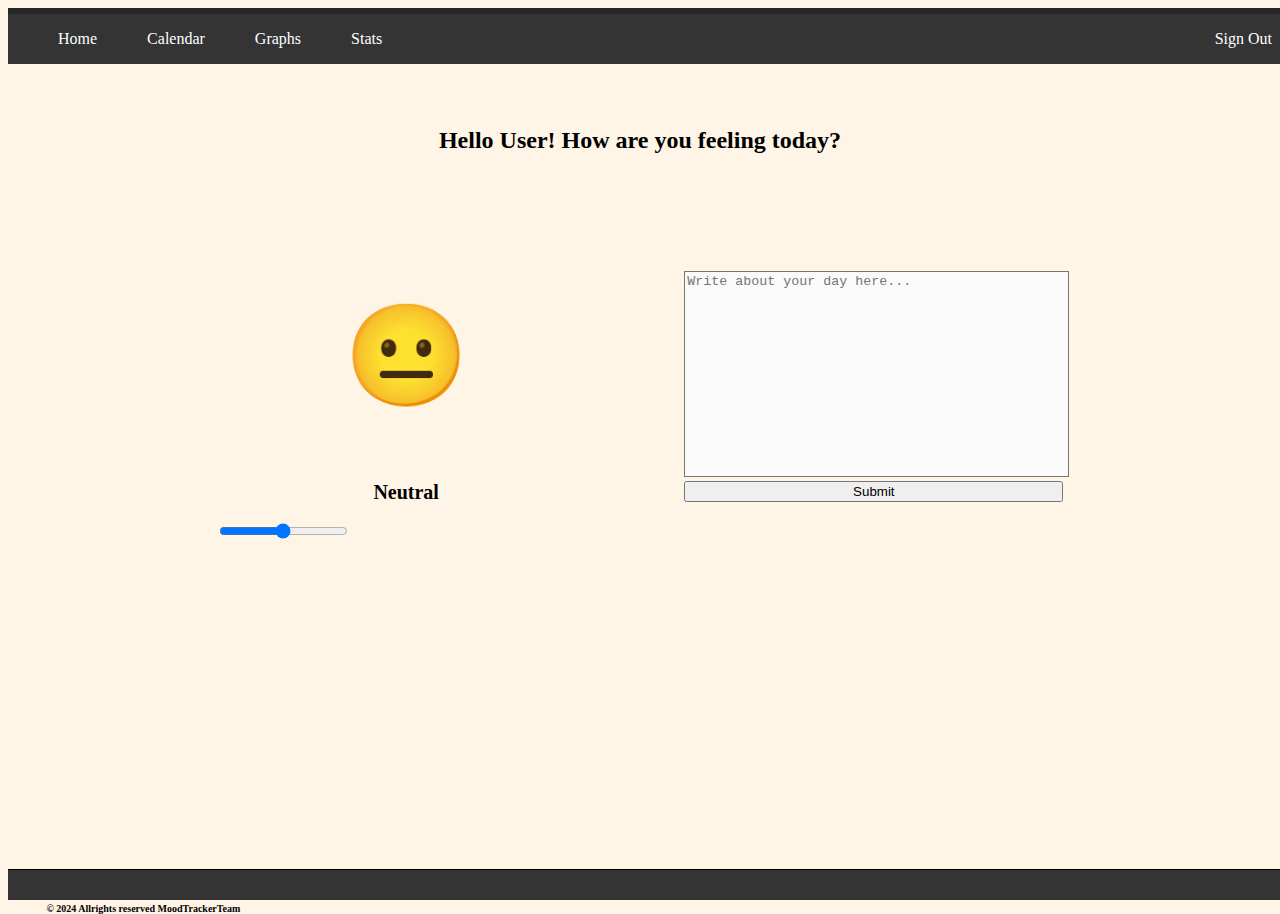
<file: index.html>
<!DOCTYPE html>
<html lang="en">
<head>
    <meta charset="UTF-8">
    <meta name="viewport" content="width=device-width, initial-scale=1.0">
    <title>Mood Calandar</title>
    <link href="https://cdn.jsdelivr.net/npm/bootstrap@5.0.2/dist/css/bootstrap.min.css" rel="stylesheet" integrity="sha384-EVSTQN3/azprG1Anm3QDgpJLIm9Nao0Yz1ztcQTwFspd3yD65VohhpuuCOmLASjC" crossorigin="anonymous">

    <link href="DiaryEntry.css" rel="stylesheet" />
    <link
      rel="stylesheet"
      href="https://cdnjs.cloudflare.com/ajax/libs/font-awesome/6.0.0/css/all.min.css"
    />
</head>
<div class="header">
    <a id="home" class="headerText" href="index.html"> Home</a>
    <a id="calendar" class="headerText" href="CalendarPage.html"> Calendar</a>
    <a id="graphs" class="headerText" href="Graph.html"> Graphs</a>
    <a id="stats" class="headerText" href="Stats.html"> Stats</a>
    <a id="login" class="headerLogin" href="LogInPage.html"> Sign Out</a>
</div>
<body>
    <div id="welcomeBox">
        <h2 id="welcomeMessage">Hello User! How are you feeling today?</h2>
    </div>
    <div id="mainPageContent">
        <div id="moodSliderContainer">
            <h1 id="moodSliderEmoji" for="customRange3" class="form-label">😐</h1>
            <h2 id="moodSliderMood">Neutral</h2>
            <input type="range" class="form-range" value="3" min="0" max="6" step="1" id="customRange3">
        </div>
        <div id="diaryEntryContainer">
            <textarea id="diaryEntryTextArea" placeholder="Write about your day here..."></textarea>
            <button type="button" id="diaryEntrySubmitButton" class="btn btn-primary btn-lg btn-block">Submit</button>

        </div>
    </div>
    
</body>
<footer class="footerContainer">
    <h6>© 2024 Allrights reserved MoodTrackerTeam</h6>
</footer>

<script
src="https://code.jquery.com/jquery-3.2.1.slim.min.js"
integrity="sha384-KJ3o2DKtIkvYIK3UENzmM7KCkRr/rE9/Qpg6aAZGJwFDMVNA/GpGFF93hXpG5KkN"
crossorigin="anonymous"
></script>
<script
src="https://cdn.jsdelivr.net/npm/popper.js@1.12.9/dist/umd/popper.min.js"
integrity="sha384-ApNbgh9B+Y1QKtv3Rn7W3mgPxhU9K/ScQsAP7hUibX39j7fakFPskvXusvfa0b4Q"
crossorigin="anonymous"
></script>
<script
src="https://cdn.jsdelivr.net/npm/bootstrap@4.0.0/dist/js/bootstrap.min.js"
integrity="sha384-JZR6Spejh4U02d8jOt6vLEHfe/JQGiRRSQQxSfFWpi1MquVdAyjUar5+76PVCmYl"
crossorigin="anonymous"
></script>
<script src="homepage.js"></script>
</html>
</file>
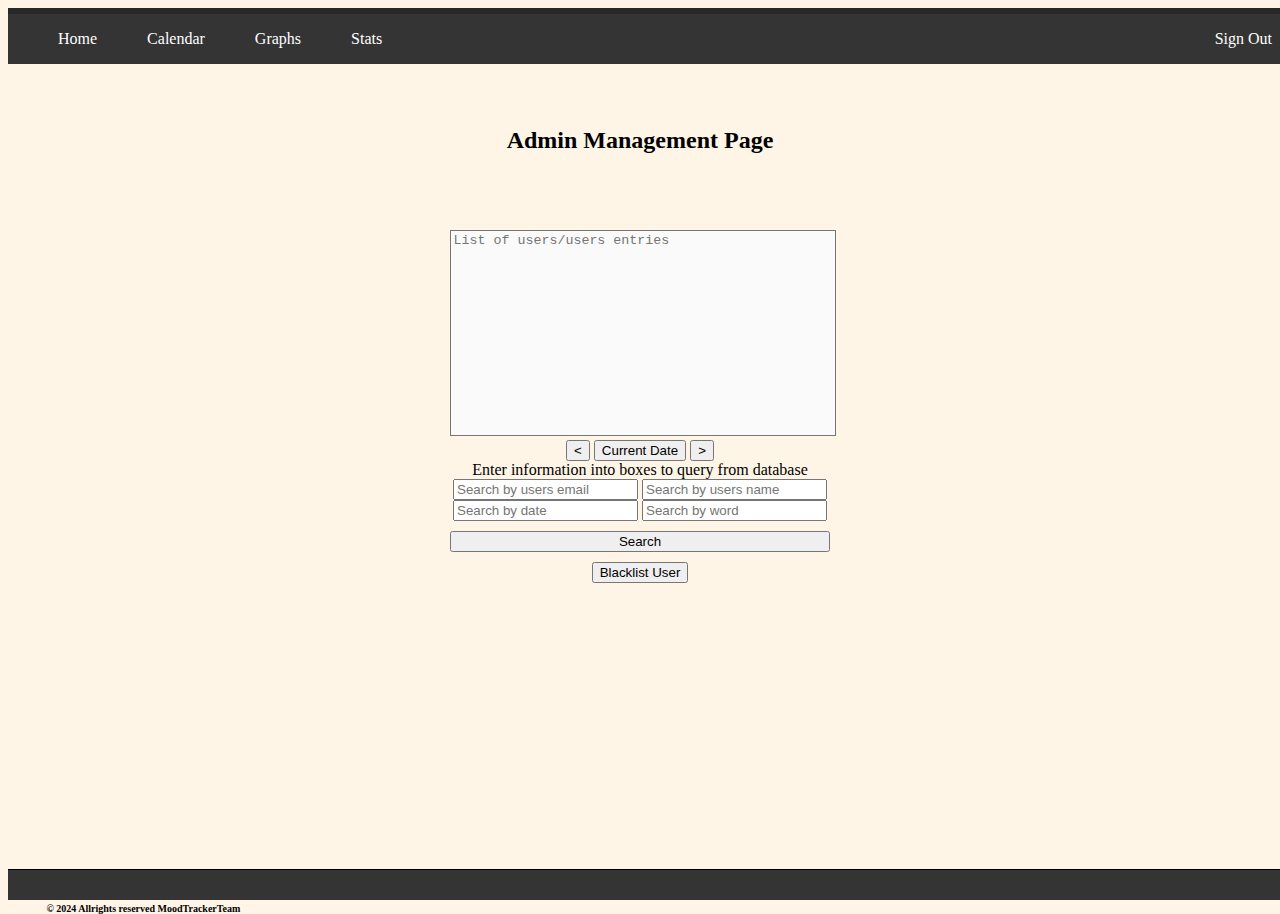
<file: adminManagement.html>
<!DOCTYPE html>
<html lang="en">
<head>
    <meta charset="UTF-8">
    <meta name="viewport" content="width=device-width, initial-scale=1.0">
    <title>Mood Calandar</title>
    <link href="https://cdn.jsdelivr.net/npm/bootstrap@5.0.2/dist/css/bootstrap.min.css" rel="stylesheet" integrity="sha384-EVSTQN3/azprG1Anm3QDgpJLIm9Nao0Yz1ztcQTwFspd3yD65VohhpuuCOmLASjC" crossorigin="anonymous">

    <link href="adminPage.css" rel="stylesheet" />
    <link
      rel="stylesheet"
      href="https://cdnjs.cloudflare.com/ajax/libs/font-awesome/6.0.0/css/all.min.css"
    />
</head>
<div class="header">
    <a id="home" class="headerText" href="index.html"> Home</a>
    <a id="calendar" class="headerText" href="CalendarPage.html"> Calendar</a>
    <a id="graphs" class="headerText" href="Graph.html"> Graphs</a>
    <a id="stats" class="headerText" href="Stats.html"> Stats</a>
    <a id="login" class="headerLogin" href="LogInPage.html"> Sign Out</a>
</div>
<body>
    <div id="managementTitleContainer">
        <h2 id="adminPageTitle">Admin Management Page</h2>
    </div>
    <div id="mainPageContent">
        <div id="userSearchPage">
            <textarea id="diaryEntryTextArea" placeholder="List of users/users entries"></textarea>
            <div id="changeWeekButtons">
                <input class="btn btn-primary" type="button" value="<">
                <input class="btn btn-primary" type="button" value="Current Date">
                <input class="btn btn-primary" type="button" value=">">
              
              </div>
            <label>Enter information into boxes to query from database</label>
            <div></div>
            <input type="text" placeholder="Search by users email">
            <input type="text" placeholder="Search by users name">
            <input type="text" placeholder="Search by date">
            <input type="text" placeholder="Search by word">
            <br>
            <div id="userSearchButtonContainer">
            <button type="button" id="userSearchButton" class="btn btn-primary btn-lg btn-block">Search</button>
            </div>
            <div id="banUserContainer">
                <input class="btn btn-primary" type="button" value="Blacklist User">
              </div>
        </div>
    </div>
    
</body>
<footer class="footerContainer">
    <h6>© 2024 Allrights reserved MoodTrackerTeam</h6>
</footer>

<script
src="https://code.jquery.com/jquery-3.2.1.slim.min.js"
integrity="sha384-KJ3o2DKtIkvYIK3UENzmM7KCkRr/rE9/Qpg6aAZGJwFDMVNA/GpGFF93hXpG5KkN"
crossorigin="anonymous"
></script>
<script
src="https://cdn.jsdelivr.net/npm/popper.js@1.12.9/dist/umd/popper.min.js"
integrity="sha384-ApNbgh9B+Y1QKtv3Rn7W3mgPxhU9K/ScQsAP7hUibX39j7fakFPskvXusvfa0b4Q"
crossorigin="anonymous"
></script>
<script
src="https://cdn.jsdelivr.net/npm/bootstrap@4.0.0/dist/js/bootstrap.min.js"
integrity="sha384-JZR6Spejh4U02d8jOt6vLEHfe/JQGiRRSQQxSfFWpi1MquVdAyjUar5+76PVCmYl"
crossorigin="anonymous"
></script>
</html>
</file>
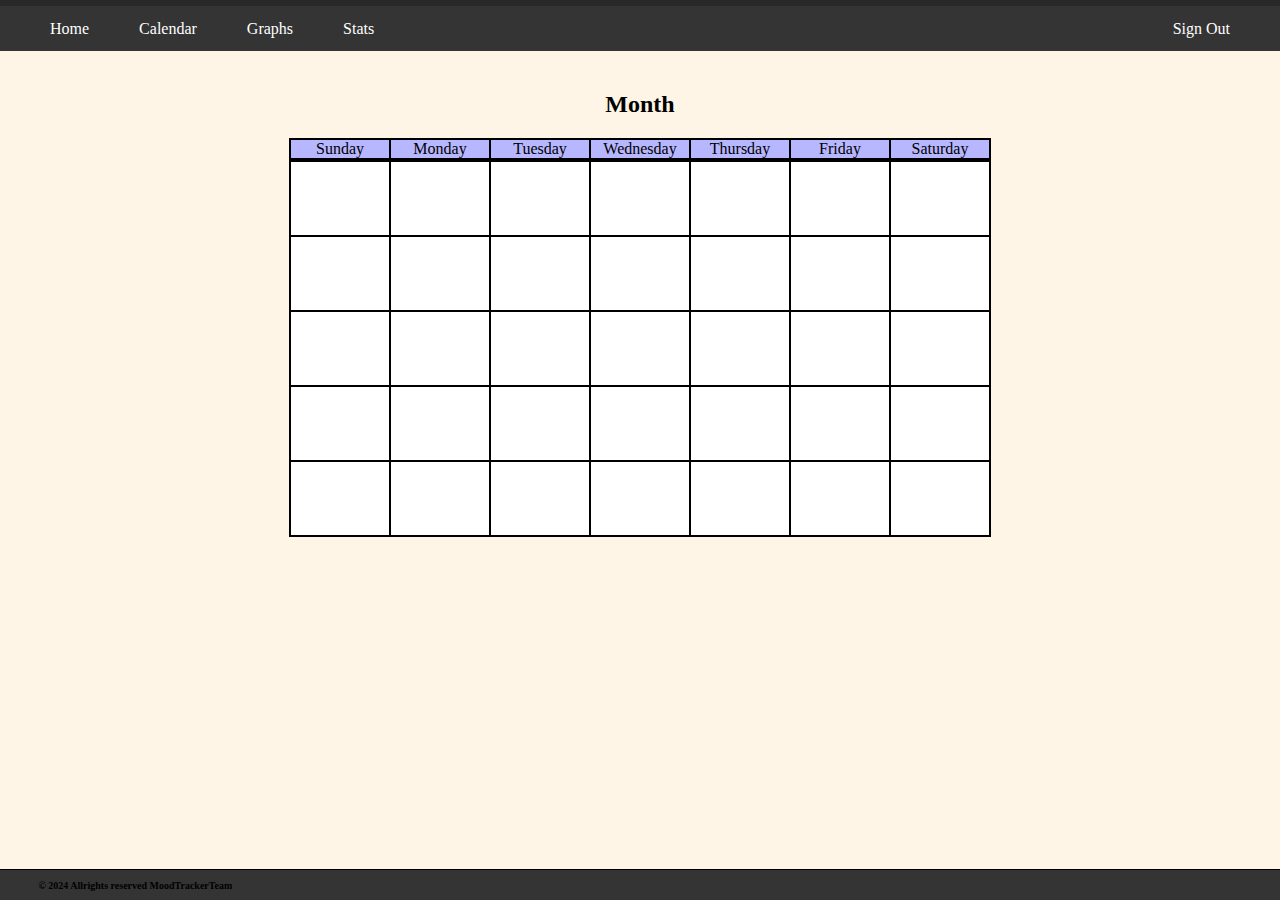
<file: CalendarPage.html>
<!DOCTYPE html>
<html lang="en">
<head>
    <meta charset="UTF-8">
    <meta name="viewport" content="width=device-width, initial-scale=1.0">
    <title>Calender Page</title>
    <link rel="stylesheet" href="CalendarStyle.css"/>
</head>
<body>
    <div class="header">
        <a id="home" class="headerText" href="index.html"> Home</a>
        <a id="calendar" class="headerText" href="CalendarPage.html"> Calendar</a>
        <a id="graphs" class="headerText" href="Graph.html"> Graphs</a>
        <a id="stats" class="headerText" href="Stats.html"> Stats</a>
        <a id="login" class="headerLogin" href="LogInPage.html"> Sign Out</a>
    </div>
    <div class="CalendarContainer">
        <h2 id="month">Month</h2>

        <div class="CaldendarTitleGrid">
            <div class="grid-cell2" id="cell-2-1">Sunday</div>
            <div class="grid-cell2" id="cell-2-2">Monday</div>
            <div class="grid-cell2" id="cell-2-3">Tuesday</div>
            <div class="grid-cell2" id="cell-2-4">Wednesday</div>
            <div class="grid-cell2" id="cell-2-5">Thursday</div>
            <div class="grid-cell2" id="cell-2-6">Friday</div>
            <div class="grid-cell2" id="cell-2-7">Saturday</div>
        </div>

        <div class="CalendarGrid">
            <div class="grid-cell" id="cell-2-1"></div>
            <div class="grid-cell" id="cell-2-2"></div>
            <div class="grid-cell" id="cell-2-3"></div>
            <div class="grid-cell" id="cell-2-4"></div>
            <div class="grid-cell" id="cell-2-5"></div>
            <div class="grid-cell" id="cell-2-6"></div>
            <div class="grid-cell" id="cell-2-7"></div>

            <div class="grid-cell" id="cell-3-1"></div>
            <div class="grid-cell" id="cell-3-2"></div>
            <div class="grid-cell" id="cell-3-3"></div>
            <div class="grid-cell" id="cell-3-4"></div>
            <div class="grid-cell" id="cell-3-5"></div>
            <div class="grid-cell" id="cell-3-6"></div>
            <div class="grid-cell" id="cell-3-7"></div>

            <div class="grid-cell" id="cell-4-1"></div>
            <div class="grid-cell" id="cell-4-2"></div>
            <div class="grid-cell" id="cell-4-3"></div>
            <div class="grid-cell" id="cell-4-4"></div>
            <div class="grid-cell" id="cell-4-5"></div>
            <div class="grid-cell" id="cell-4-6"></div>
            <div class="grid-cell" id="cell-4-7"></div>

            <div class="grid-cell" id="cell-5-1"></div>
            <div class="grid-cell" id="cell-5-2"></div>
            <div class="grid-cell" id="cell-5-3"></div>
            <div class="grid-cell" id="cell-5-4"></div>
            <div class="grid-cell" id="cell-5-5"></div>
            <div class="grid-cell" id="cell-5-6"></div>
            <div class="grid-cell" id="cell-5-7"></div>

            <div class="grid-cell" id="cell-6-1"></div>
            <div class="grid-cell" id="cell-6-2"></div>
            <div class="grid-cell" id="cell-6-3"></div>
            <div class="grid-cell" id="cell-6-4"></div>
            <div class="grid-cell" id="cell-6-5"></div>
            <div class="grid-cell" id="cell-6-6"></div>
            <div class="grid-cell" id="cell-6-7"></div>
        </div>
    </div>
    <footer class="footerContainer">
        <h6>© 2024 Allrights reserved MoodTrackerTeam</h6>
    </footer>
</body>

</html>
</file>
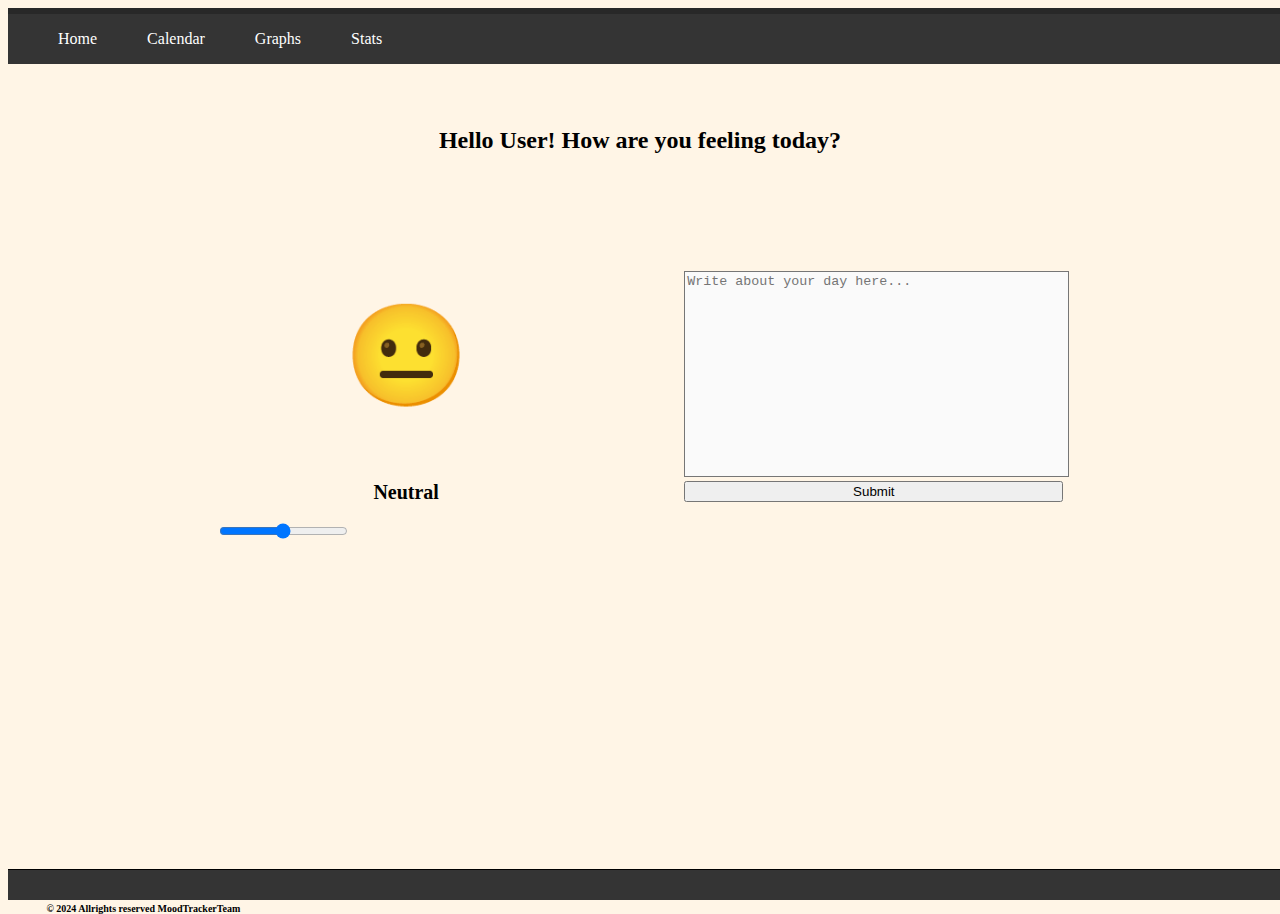
<file: DiaryEntry.html>
<!DOCTYPE html>
<html lang="en">
<head>
    <meta charset="UTF-8">
    <meta name="viewport" content="width=device-width, initial-scale=1.0">
    <title>Mood Calandar</title>
    <link href="https://cdn.jsdelivr.net/npm/bootstrap@5.0.2/dist/css/bootstrap.min.css" rel="stylesheet" integrity="sha384-EVSTQN3/azprG1Anm3QDgpJLIm9Nao0Yz1ztcQTwFspd3yD65VohhpuuCOmLASjC" crossorigin="anonymous">

    <link href="DiaryEntry.css" rel="stylesheet" />
    <link
      rel="stylesheet"
      href="https://cdnjs.cloudflare.com/ajax/libs/font-awesome/6.0.0/css/all.min.css"
    />
</head>
<div class="header">
    <a id="home" class="headerText" href="DiaryEntry.html"> Home</a>
    <a id="calendar" class="headerText" href="CalendarPage.html"> Calendar</a>
    <a id="graphs" class="headerText" href="Graph.html"> Graphs</a>
    <a id="stats" class="headerText" href="Stats.html"> Stats</a>
</div>
<body>
    <div id="welcomeBox">
        <h2 id="welcomeMessage">Hello User! How are you feeling today?</h2>
    </div>
    <div id="mainPageContent">
        <div id="moodSliderContainer">
            <h1 id="moodSliderEmoji" for="customRange3" class="form-label">😐</h1>
            <h2 id="moodSliderMood">Neutral</h2>
            <input type="range" class="form-range" value="3" min="0" max="6" step="1" id="customRange3">
        </div>
        <div id="diaryEntryContainer">
            <textarea id="diaryEntryTextArea" placeholder="Write about your day here..."></textarea>
            <button type="button" id="diaryEntrySubmitButton" class="btn btn-primary btn-lg btn-block">Submit</button>

        </div>
    </div>
    
</body>
<footer class="footerContainer">
    <h6>© 2024 Allrights reserved MoodTrackerTeam</h6>
</footer>

<script
src="https://code.jquery.com/jquery-3.2.1.slim.min.js"
integrity="sha384-KJ3o2DKtIkvYIK3UENzmM7KCkRr/rE9/Qpg6aAZGJwFDMVNA/GpGFF93hXpG5KkN"
crossorigin="anonymous"
></script>
<script
src="https://cdn.jsdelivr.net/npm/popper.js@1.12.9/dist/umd/popper.min.js"
integrity="sha384-ApNbgh9B+Y1QKtv3Rn7W3mgPxhU9K/ScQsAP7hUibX39j7fakFPskvXusvfa0b4Q"
crossorigin="anonymous"
></script>
<script
src="https://cdn.jsdelivr.net/npm/bootstrap@4.0.0/dist/js/bootstrap.min.js"
integrity="sha384-JZR6Spejh4U02d8jOt6vLEHfe/JQGiRRSQQxSfFWpi1MquVdAyjUar5+76PVCmYl"
crossorigin="anonymous"
></script>
<script src="homepage.js"></script>
</html>
</file>
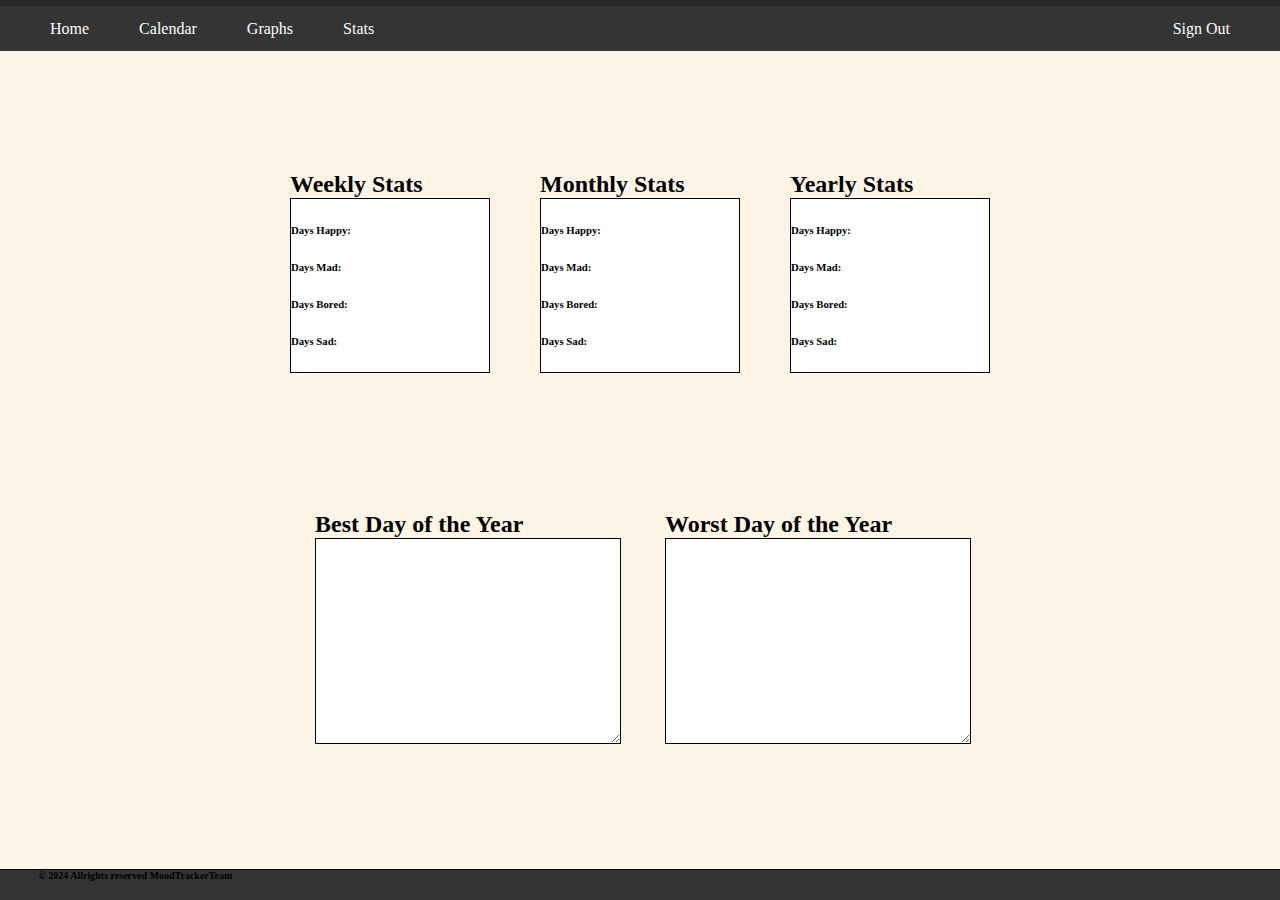
<file: Stats.html>
<!DOCTYPE html>
<html lang="en">
<head>
    <meta charset="UTF-8">
    <meta name="viewport" content="width=device-width, initial-scale=1.0">
    <link rel="stylesheet" href="StatsStyle.css"/>
    <title>Stats</title>
</head>
<body>
    <div class="header">
        <a id="home" class="headerText" href="index.html"> Home</a>
        <a id="calendar" class="headerText" href="CalendarPage.html"> Calendar</a>
        <a id="graphs" class="headerText" href="Graph.html"> Graphs</a>
        <a id="stats" class="headerText" href="Stats.html"> Stats</a>
        <a id="login" class="headerLogin" href="LogInPage.html"> Sign Out</a>
    </div>
    <div class ="gridContainer">
        <div class="weeklyStats">
            <h2>Weekly Stats</h2>
            <form id="weekly">
                <h6>Days Happy:</h6>
                <h6>Days Mad:</h6>
                <h6>Days Bored:</h6>
                <h6>Days Sad:</h6>
            </form>
        </div>
        <div class="monthlyStats">
            <h2>Monthly Stats</h2>
            <form id="monthly">
                <h6>Days Happy:</h6>
                <h6>Days Mad:</h6>
                <h6>Days Bored:</h6>
                <h6>Days Sad:</h6>
            </form>
        </div>
        <div class="yearlyStats">
            <h2>Yearly Stats</h2>
            <form id="yearly">
                <h6>Days Happy:</h6>
                <h6>Days Mad:</h6>
                <h6>Days Bored:</h6>
                <h6>Days Sad:</h6>
            </form>
        </div>
    </div>
    <div class ="gridContainer2">
        <div class="bestDay">
            <h2>Best Day of the Year</h2>
            <textarea id ="bestDay">
            
            </textarea>
        </div>
        <div class="worstDay">
            <h2>Worst Day of the Year</h2>
            <textarea id ="worstDay">

            </textarea>
        </div>
    </div>
    <footer class="footerContainer">
        <h6>© 2024 Allrights reserved MoodTrackerTeam</h6>
    </footer>
</body>
</html>
</file>
<file: DiaryEntry.css>
body {
    padding: auto;
    background-color: #fff5e6;
    font-family:Cambria, Cochin, Georgia, Times, 'Times New Roman', serif;
}

#welcomeBox {
    margin-top: 5%;
    text-align: center;
}

#mainPageContent {
    
    display: flex;
    width: 100%;
    gap: 7%;
    margin: auto;
    margin-top: 6%;
    align-items: center;
    justify-content: center;
}

.header{
    width: 100%;
    height: 50px;
    display: flex;
    justify-content: start;
    align-items: center;
    gap: 50px;
    background-color: #343434;
    border-top: 6px solid rgb(40, 40, 40);
    /* border-bottom: 4px solid rgb(43, 43, 43); */
    padding-left: 50px;
    
}

.headerText {
    color: rgb(255, 255, 255);
    font-family:Cambria, Cochin, Georgia, Times, 'Times New Roman', serif;
    text-decoration: none;
}

.headerLogin {
    color: rgb(255, 255, 255);
    font-family:Cambria, Cochin, Georgia, Times, 'Times New Roman', serif;
    text-decoration: none;
    margin-left: auto;
    margin-right: 50px;
}

#moodSliderContainer {
    width: 30%;
}

#diaryEntryContainer {
    width: 30%;
}

#diaryEntryTextArea {
    background-color: #fafafa;
    width: 100%;
    resize: none;
    min-height: 200px;
}

#moodSliderEmoji {
    text-align: center;
    align-items: center;
    font-size: 100px;
}

#moodSliderMood {
    text-align: center;
    font-size: 20px;
}

#diaryEntrySubmitButton {
    width: 100%;
}

footer{ 
    position: absolute;
    bottom: 0;
    width: 100%;
    height: 30px;
    border-top: 1px black solid;
    font-family:Cambria, Cochin, Georgia, Times, 'Times New Roman', serif;
    background-color: #343434;
}

.footerContainer h6{
    text-align: left;
    font-size: 10px;
    padding-top: 10px;
    padding-left: 3%;
}

/* .footerContainer{
    position: absolute;
    bottom: 0;
    width: 100%;
    height: 10%;
    border-top: 1px black solid;
    font-family:fantasy;
    background-image:linear-gradient(45deg, rgb(115, 115, 115) 10%, rgb(184, 183, 184) 60%);
} */
</file>
<file: adminPage.css>
body {
    padding: auto;
    background-color: #fff5e6;
    font-family:Cambria, Cochin, Georgia, Times, 'Times New Roman', serif;
}

#managementTitleContainer {
    text-align: center;
    margin: auto;
}

#adminPageTitle {
    margin-top: 5%;
    text-align: center;
}

#mainPageContent {
    
    display: flex;
    width: 100%;
    gap: 7%;
    margin: auto;
    margin-top: 6%;
    align-items: center;
    justify-content: center;
}

.header{
    width: 100%;
    height: 50px;
    display: flex;
    justify-content: start;
    align-items: center;
    gap: 50px;
    background-color: #343434;
    border-top: 6px solid rgb(40, 40, 40);
    /* border-bottom: 4px solid rgb(43, 43, 43); */
    padding-left: 50px;   
}

.headerText {
    color: rgb(255, 255, 255);
    font-family:Cambria, Cochin, Georgia, Times, 'Times New Roman', serif;
    text-decoration: none;
}

.headerLogin {
    color: rgb(255, 255, 255);
    font-family:Cambria, Cochin, Georgia, Times, 'Times New Roman', serif;
    text-decoration: none;
    margin-left: auto;
    margin-right: 50px;
}

#adminFilterContentContainer {
    width: 100%;
    height: 200px;
    border: 1px solid black;
}

#userSearchPage {
    text-align: center;
    width: 30%;
}

#diaryEntryTextArea {
    background-color: #fafafa;
    width: 100%;
    resize: none;
    min-height: 200px;
}


#diaryEntrySubmitButton {
    width: 100%;
}

#userSearchButtonContainer {
    margin: auto;
    text-align: center;
    margin-top: 10px;
    
}

#banUserContainer
{
    margin-top: 10px;
}

#userSearchButton {
    width: 100%;
}

footer{ 
    position: absolute;
    bottom: 0;
    width: 100%;
    height: 30px;
    border-top: 1px black solid;
    font-family:Cambria, Cochin, Georgia, Times, 'Times New Roman', serif;
    background-color: #343434;
}

.footerContainer h6{
    text-align: left;
    font-size: 10px;
    padding-top: 10px;
    padding-left: 3%;
}

/* .footerContainer{
    position: absolute;
    bottom: 0;
    width: 100%;
    height: 10%;
    border-top: 1px black solid;
    font-family:fantasy;
    background-image:linear-gradient(45deg, rgb(115, 115, 115) 10%, rgb(184, 183, 184) 60%);
} */
</file>
<file: CalendarStyle.css>
body {
    display: flex;
    flex-direction: column;
    align-items: center;
    min-height: 100vh; 
    margin: auto;
    background-color: #fff5e6;
  }

.header{
    width: 100%;
    height: 45px;
    display: flex;
    justify-content: start;
    align-items: center;
    gap: 0px;
    background-color: #343434;
    border-top: 6px solid rgb(40, 40, 40);
/* border-bottom: 4px solid rgb(43, 43, 43); */
}

.headerLogin {
    color: rgb(255, 255, 255);
    font-family:Cambria, Cochin, Georgia, Times, 'Times New Roman', serif;
    text-decoration: none;
    margin-left: auto;
    padding-right: 50px;
    padding-left: 50px;
}

.headerText {
    color: rgb(255, 255, 255);
    font-family:Cambria, Cochin, Georgia, Times, 'Times New Roman', serif;
    text-decoration: none;
    padding-left: 50px;
}

.CalendarContainer 
{
    padding-top: 20px;
    padding-bottom: 50px;
}

.CaldendarTitleGrid
{
    display: grid;
    grid-template-columns: repeat(7, 100px);
    border: 1px black solid;
    text-align: center;
}

.CalendarGrid{
    display: grid;
    grid-template-columns: repeat(7, 100px);
    grid-template-rows: repeat(5, 75px);
    background-color: white;
    border: 1px black solid;
}

.footerContainer{
    width: 100%;
    height: 30px;
    border-top: 1px black solid;
    font-family:Cambria, Cochin, Georgia, Times, 'Times New Roman', serif;
    background-color: #343434;
    margin-top: auto; /* Push the footer to the bottom */
}



.footerContainer h6{
    text-align: left;
    font-size: 10px;
    padding-top: 10px;
    padding-left: 3%;
    margin: 0;;
}



/* .footerContainer{
    position: absolute;
    bottom: 0;
    width: 100%;
    height: 10%;
    border-top: 1px black solid;
    font-family:fantasy;
    background-image:linear-gradient(45deg, rgb(115, 115, 115) 10%, rgb(184, 183, 184) 60%);
} */

.grid-cell{
    background-color: rgb(255, 255, 255);
    border: 1px black solid;
}

.grid-cell2{
    background-color: rgb(183, 183, 255);
    border: 1px black solid;
}

.grid-day{
    padding-top: 100px;
    text-align: center;
}

.CalendarContainer #month{
    text-align: center;
}
</file>
<file: StatsStyle.css>
body {
  display: flex;
  flex-direction: column;
  justify-content: space-between;
  align-items: center;
  min-height: 100vh;
  margin: auto;
  background-color: #fff5e6;
}

h1 {
  margin: 0px;
}

h2 {
  font-family: Cambria, Cochin, Georgia, Times, "Times New Roman", serif;
  margin: 0px;
}

.header {
  width: 100%;
  height: 45px;
  display: flex;
  justify-content: start;
  align-items: center;
  gap: 0px;
  background-color: #343434;
  border-top: 6px solid rgb(40, 40, 40);
  /* border-bottom: 4px solid rgb(43, 43, 43); */
}

.headerText {
  color: rgb(255, 255, 255);
  font-family: Cambria, Cochin, Georgia, Times, "Times New Roman", serif;
  text-decoration: none;
  padding-left: 50px;
}

.headerLogin {
  color: rgb(255, 255, 255);
  font-family: Cambria, Cochin, Georgia, Times, "Times New Roman", serif;
  text-decoration: none;
  margin-left: auto;
  margin-right: 50px;
  padding-left: 50px;
}

.gridContainer {
  align-content: center;
  padding-top: 100px;
  display: grid;
  grid-template-columns: 200px 200px 200px;
  grid-template-rows: 100px 100px 100px;
  column-gap: 50px;
  row-gap: 10px;
}

.gridContainer2 {
  align-content: center;
  display: grid;
  grid-template-columns: 300px 300px;
  grid-template-rows: 100px 100px;
  column-gap: 50px;
  row-gap: 10px;
  padding-bottom: 10%;
}

#weekly {
  text-align: left;
  border: 1px black solid;
  font-family: Cambria, Cochin, Georgia, Times, "Times New Roman", serif;
  grid-column: 1 / 2;
  grid-row: 1 / 2;
}

#monthly {
  text-align: left;
  border: 1px black solid;
  font-family: Cambria, Cochin, Georgia, Times, "Times New Roman", serif;
  grid-column: 2 / 3;
  grid-row: 1 / 2;
}

#yearly {
  text-align: left;
  border: 1px black solid;
  font-family: Cambria, Cochin, Georgia, Times, "Times New Roman", serif;
  grid-column: 3 / 4;
  grid-row: 1 / 2;
}

#bestDay {
  text-align: center;
  border: 1px black solid;
  font-family: Cambria, Cochin, Georgia, Times, "Times New Roman", serif;
  grid-column: 1 / 2;
  grid-row: 2 / 3;
}

#worstDay {
  text-align: center;
  border: 1px black solid;
  font-family: Cambria, Cochin, Georgia, Times, "Times New Roman", serif;
  grid-column: 3 / 4;
  grid-row: 2 / 3;
}

form {
  background-color: white;
}

.footerContainer {
  position: relative;
  bottom: 0;
  width: 100%;
  height: 30px;
  border-top: 1px black solid;
  font-family: Cambria, Cochin, Georgia, Times, "Times New Roman", serif;
  background-color: #343434;
}

.footerContainer h6 {
  text-align: left;
  font-size: 10px;
  padding-left: 3%;
  margin: 0;
}

.gridContainer2 #bestDay {
  height: 200%;
  width: 100%;
}

.gridContainer2 #worstDay {
  height: 200%;
  width: 100%;
}
</file>
